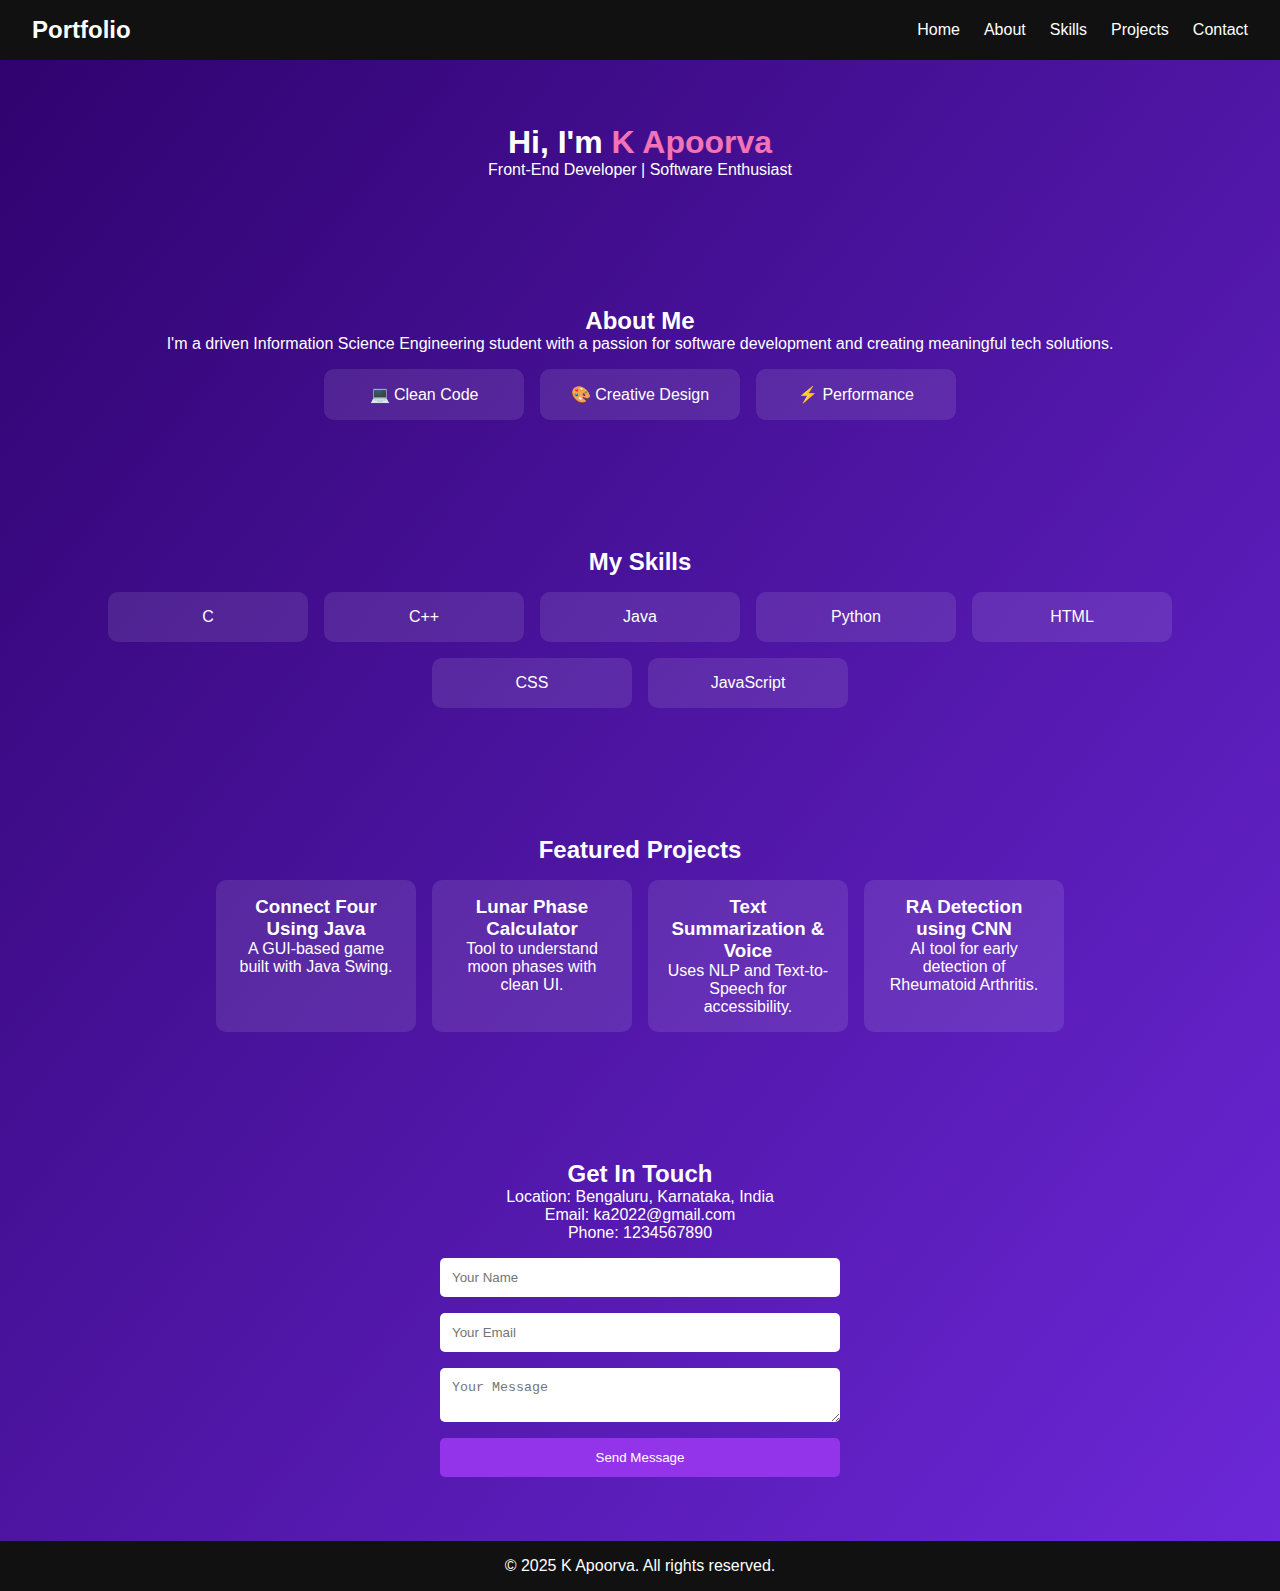
<file: index.html>
<!DOCTYPE html>
<html lang="en">
<head>
  <meta charset="UTF-8">
  <meta name="viewport" content="width=device-width, initial-scale=1.0">
  <title>K Apoorva | Portfolio</title>
  <script src="script.js"></script>
  <link rel="stylesheet" href="style.css">
</head>
<body>

  <header>
    <nav>
      <div class="logo">Portfolio</div>
      <ul>
        <li><a href="#home">Home</a></li>
        <li><a href="#about">About</a></li>
        <li><a href="#skills">Skills</a></li>
        <li><a href="#projects">Projects</a></li>
        <li><a href="#contact">Contact</a></li>
      </ul>
    </nav>
  </header>

  <section id="home">
    <h1>Hi, I'm <span>K Apoorva</span></h1>
    <p>Front-End Developer | Software Enthusiast</p>
  </section>

  <section id="about">
    <h2>About Me</h2>
    <p>I'm a driven Information Science Engineering student with a passion for software development and creating meaningful tech solutions.</p>
    <div class="cards">
      <div class="card">💻 Clean Code</div>
      <div class="card">🎨 Creative Design</div>
      <div class="card">⚡ Performance</div>
    </div>
  </section>

  <section id="skills">
    <h2>My Skills</h2>
    <div class="skills-grid">
      <div>C</div><div>C++</div><div>Java</div>
      <div>Python</div><div>HTML</div><div>CSS</div><div>JavaScript</div>
    </div>
  </section>

  <section id="projects">
    <h2>Featured Projects</h2>
    <div class="project-grid">
      <div class="project">
        <h3>Connect Four Using Java</h3>
        <p>A GUI-based game built with Java Swing.</p>
      </div>
      <div class="project">
        <h3>Lunar Phase Calculator</h3>
        <p>Tool to understand moon phases with clean UI.</p>
      </div>
      <div class="project">
        <h3>Text Summarization & Voice</h3>
        <p>Uses NLP and Text-to-Speech for accessibility.</p>
      </div>
      <div class="project">
        <h3>RA Detection using CNN</h3>
        <p>AI tool for early detection of Rheumatoid Arthritis.</p>
      </div>
    </div>
  </section>

  <section id="contact">
    <h2>Get In Touch</h2>
    <p>Location: Bengaluru, Karnataka, India</p>
    <p>Email: ka2022@gmail.com</p>
    <p>Phone: 1234567890</p>
    <form>
      <input type="text" placeholder="Your Name" required>
      <input type="email" placeholder="Your Email" required>
      <textarea placeholder="Your Message" required></textarea>
      <button type="submit">Send Message</button>
    </form>
  </section>

  <footer>
    <p>© 2025 K Apoorva. All rights reserved.</p>
  </footer>

</body>
</html>
</file>
<file: style.css>
* {
  margin: 0;
  padding: 0;
  box-sizing: border-box;
  scroll-behavior: smooth;
}

body {
  font-family: 'Segoe UI', sans-serif;
  color: #fff;
  background: linear-gradient(to bottom right, #2e026d, #6d28d9);
}

header {
  background: #111;
  padding: 1rem 2rem;
  position: sticky;
  top: 0;
  z-index: 1000;
}

nav {
  display: flex;
  justify-content: space-between;
  align-items: center;
}

nav .logo {
  font-size: 1.5rem;
  font-weight: bold;
}

nav ul {
  list-style: none;
  display: flex;
  gap: 1.5rem;
}

nav ul li a {
  color: white;
  text-decoration: none;
  font-weight: 500;
}

section {
  padding: 4rem 2rem;
  text-align: center;
}

section h1 span {
  color: #f472b6;
}

.cards, .skills-grid, .project-grid {
  display: flex;
  justify-content: center;
  gap: 1rem;
  flex-wrap: wrap;
  margin-top: 1rem;
}

.card, .skills-grid div, .project {
  background: rgba(255, 255, 255, 0.1);
  padding: 1rem;
  border-radius: 10px;
  width: 200px;
}

form {
  margin-top: 1rem;
  display: flex;
  flex-direction: column;
  gap: 1rem;
  max-width: 400px;
  margin-left: auto;
  margin-right: auto;
}

input, textarea {
  padding: 0.75rem;
  border: none;
  border-radius: 5px;
  width: 100%;
}

button {
  padding: 0.75rem;
  background: #9333ea;
  color: white;
  border: none;
  border-radius: 5px;
  cursor: pointer;
}

footer {
  text-align: center;
  padding: 1rem;
  background: #111;
}
</file>
